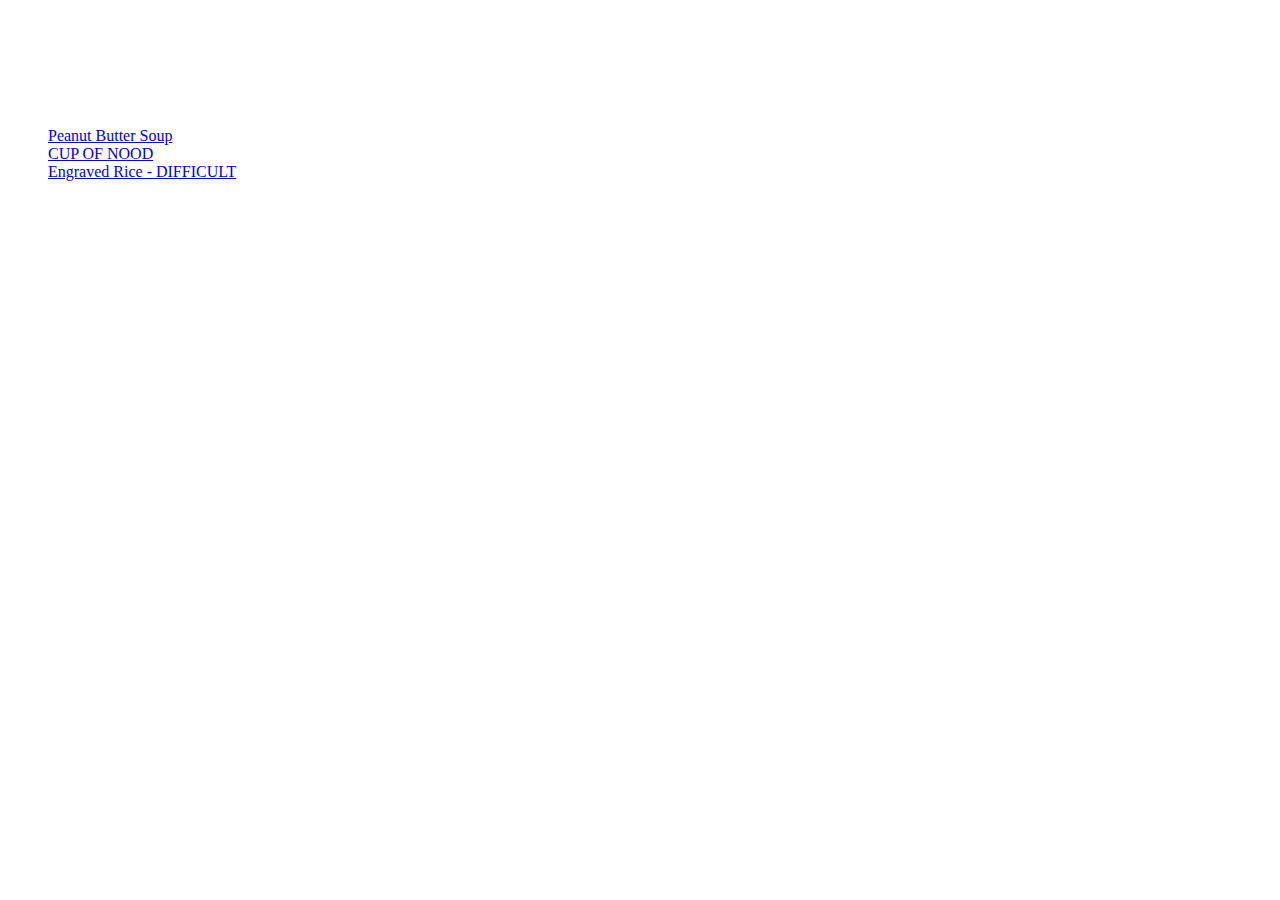
<file: index.html>
<!DOCTYPE html>
<html lang="en">
<head>
    <meta charset="UTF-8">
    <meta http-equiv="X-UA-Compatible" content="IE=edge">
    <meta name="viewport" content="width=device-width, initial-scale=1.0">
    <link rel="stylesheet" href="style.css">
    <title>Document</title>
</head>


<body>
    <h1> Odin Recipes 101 - WELCOME!</h1>
    <h2>Below is a list of our favorite recipes:</h2>
    <ol>
        <li><a href="recipes/PBS.html">Peanut Butter Soup </a></li>
        <li><a href="recipes/CUP.html">CUP OF NOOD</a></li>
        <li><a href="recipes/RICE.html">Engraved Rice - DIFFICULT</a></li>

    </ol>
</body>




</html>
</file>
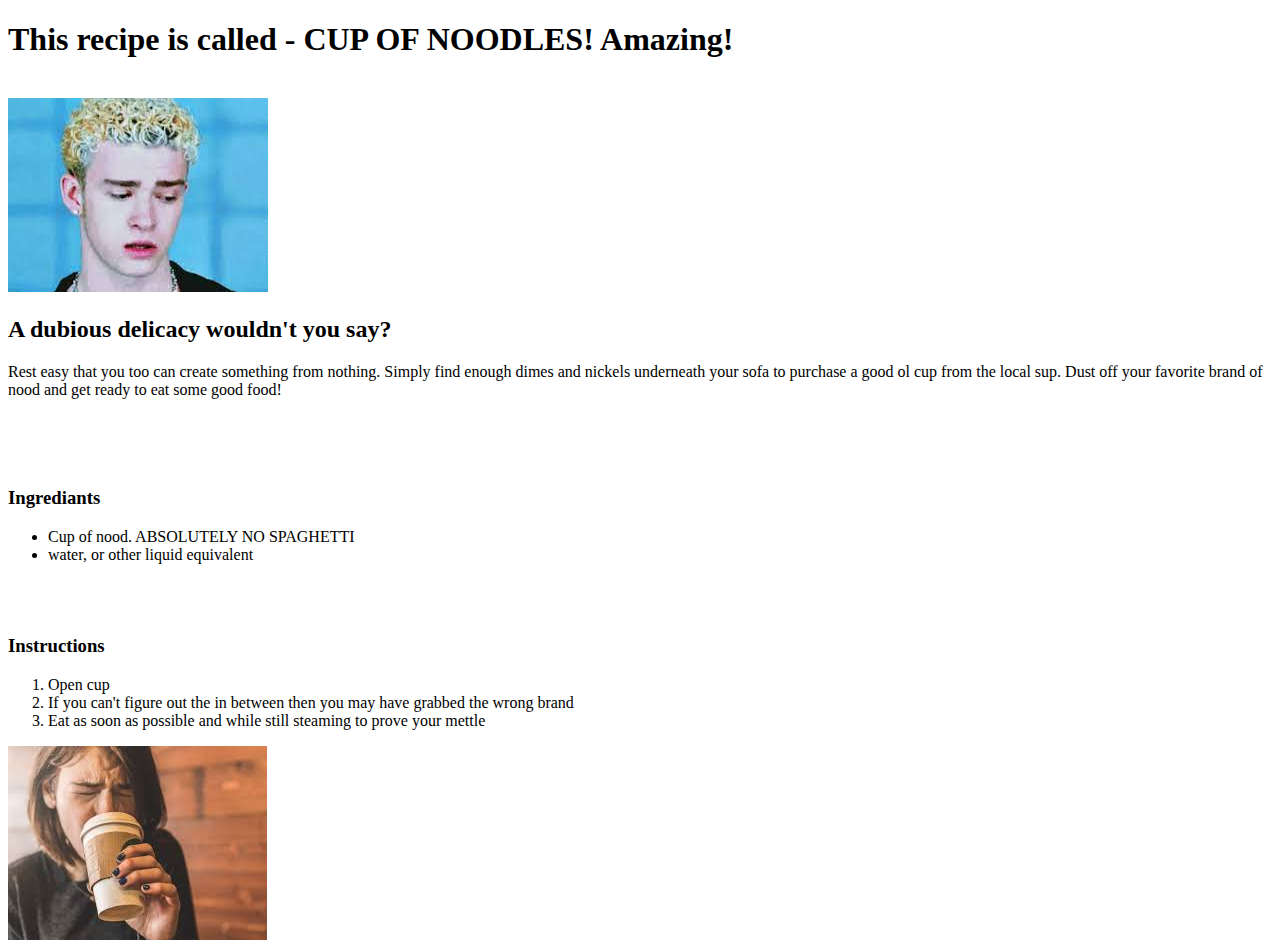
<file: recipes/CUP.html>
<!DOCTYPE html>
<html lang="en">
<head>
    <meta charset="UTF-8">
    <meta http-equiv="X-UA-Compatible" content="IE=edge">
    <meta name="viewport" content="width=device-width, initial-scale=1.0">
    <title>Document</title>
</head>


<body>
    <h1>This recipe is called - CUP OF NOODLES! Amazing!</h1>
</br>
<img src="images/JT.jpeg">
<h2>A dubious delicacy wouldn't you say?</h2>
<p>Rest easy that you too can create something from nothing. Simply find enough dimes and 
    nickels underneath your sofa to purchase a good ol cup from the local sup. Dust off 
    your favorite brand of nood and get ready to eat some good food!
</p>
</br>
</br>
</br>

<h3> Ingrediants</h3>
<ul>
    <li>Cup of nood. ABSOLUTELY NO SPAGHETTI</li>
    <li>water, or other liquid equivalent</li>
</ul>

</br>
</br>

<h3> Instructions</h3>
<ol>
    <li>Open cup</li>
    <li>If you can't figure out the in between then you may have grabbed the wrong brand</li>
    <li>Eat as soon as possible and while still steaming to prove your mettle</li>
</ol>
<img src="images/hotcup.jpeg">
</body>




</html>
</file>
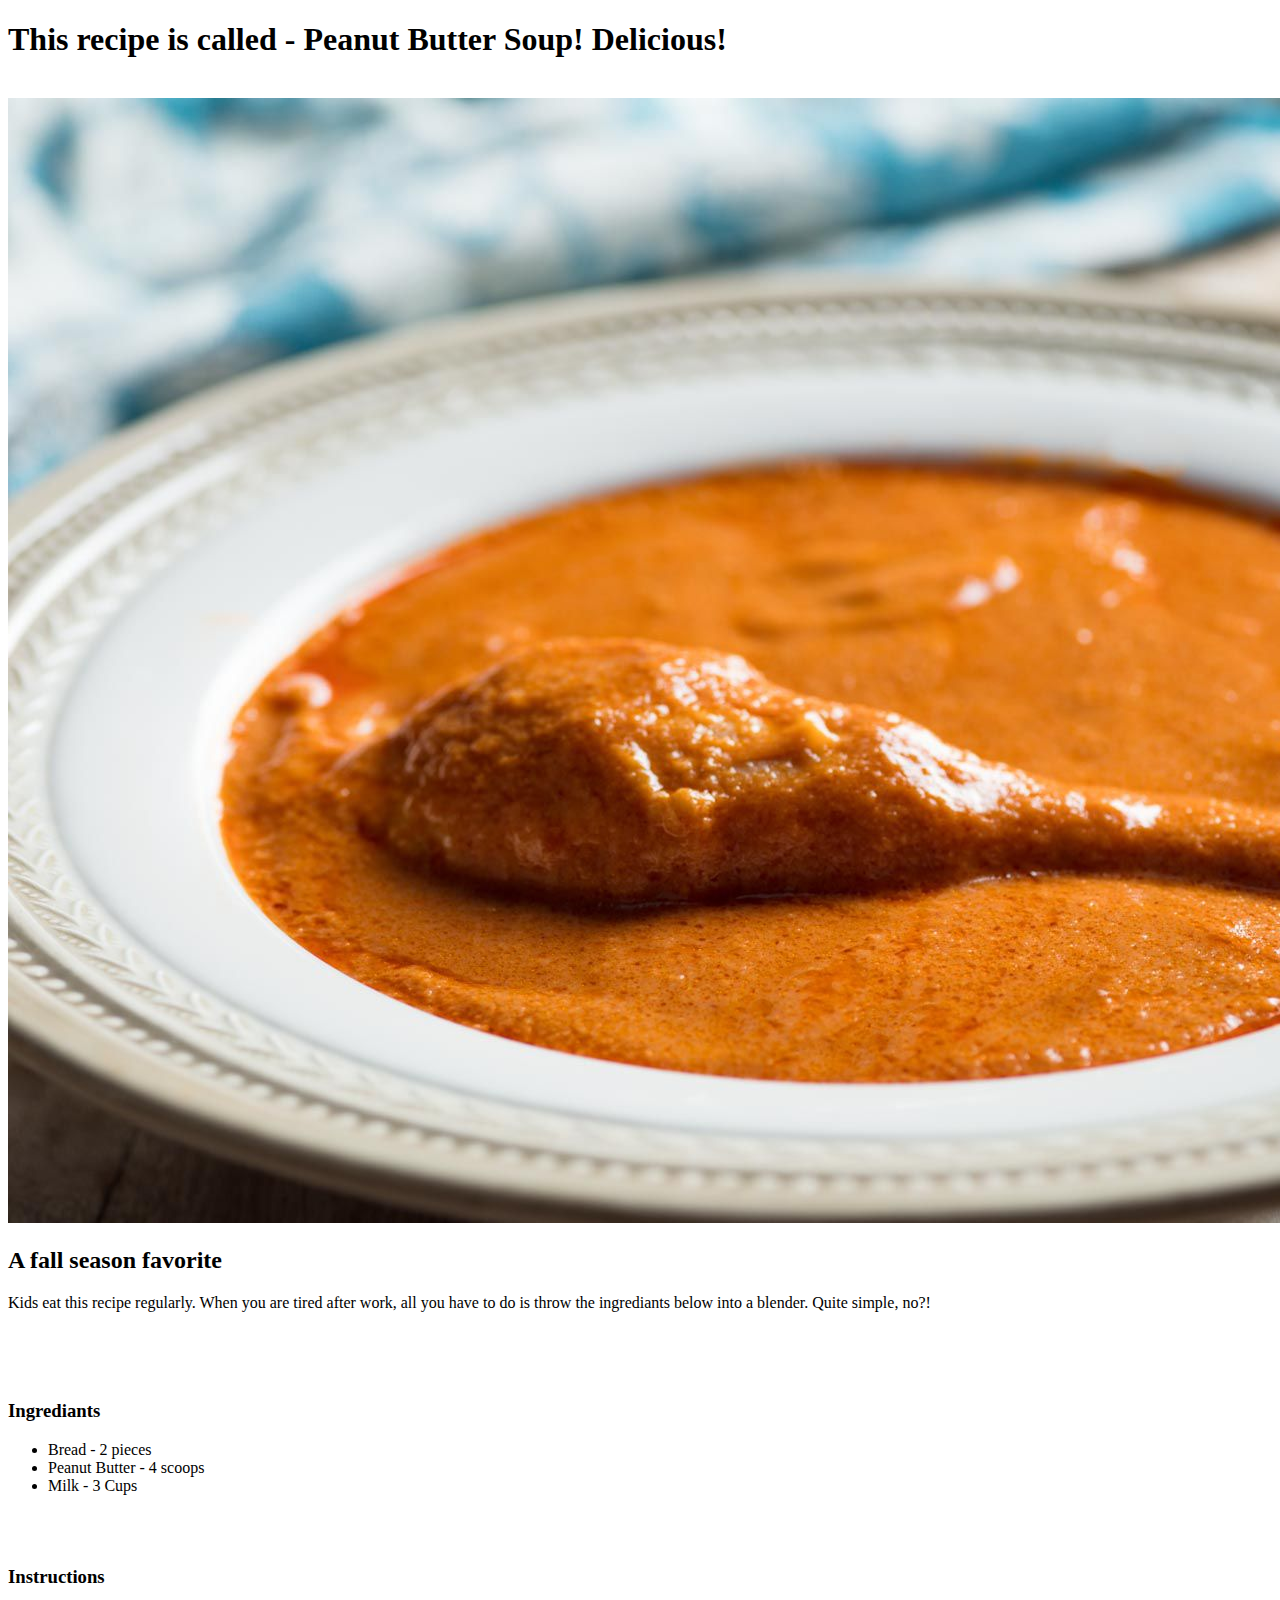
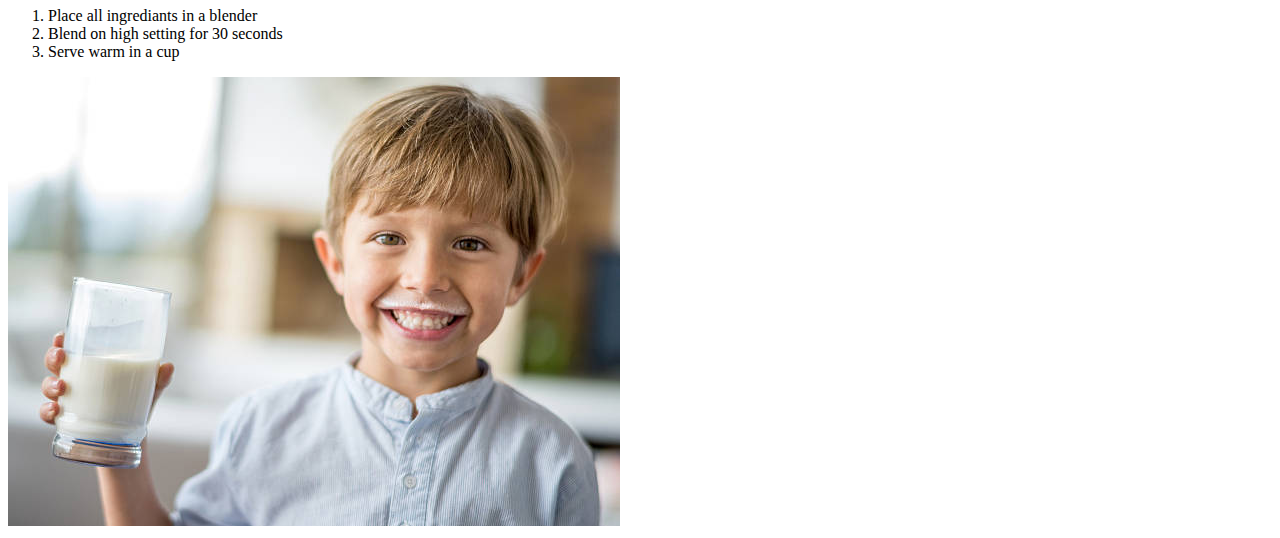
<file: recipes/PBS.html>
<!DOCTYPE html>
<html lang="en">
<head>
    <meta charset="UTF-8">
    <meta http-equiv="X-UA-Compatible" content="IE=edge">
    <meta name="viewport" content="width=device-width, initial-scale=1.0">
    <title>Document</title>
</head>


<body>
    <h1>This recipe is called - Peanut Butter Soup! Delicious!</h1>
</br>
<img src="images/pbs.jpeg">
<h2>A fall season favorite</h2>
<p>Kids eat this recipe regularly. When you are tired after work, all you have
    to do is throw the ingrediants below into a blender. Quite simple, no?!
</p>
</br>
</br>
</br>

<h3> Ingrediants</h3>
<ul>
    <li>Bread - 2 pieces</li>
    <li>Peanut Butter - 4 scoops</li>
    <li>Milk - 3 Cups</li>
</ul>

</br>
</br>

<h3> Instructions</h3>
<ol>
    <li>Place all ingrediants in a blender</li>
    <li>Blend on high setting for 30 seconds</li>
    <li>Serve warm in a cup</li>
</ol>
<img src="images/messy.jpg">
</body>




</html>
</file>
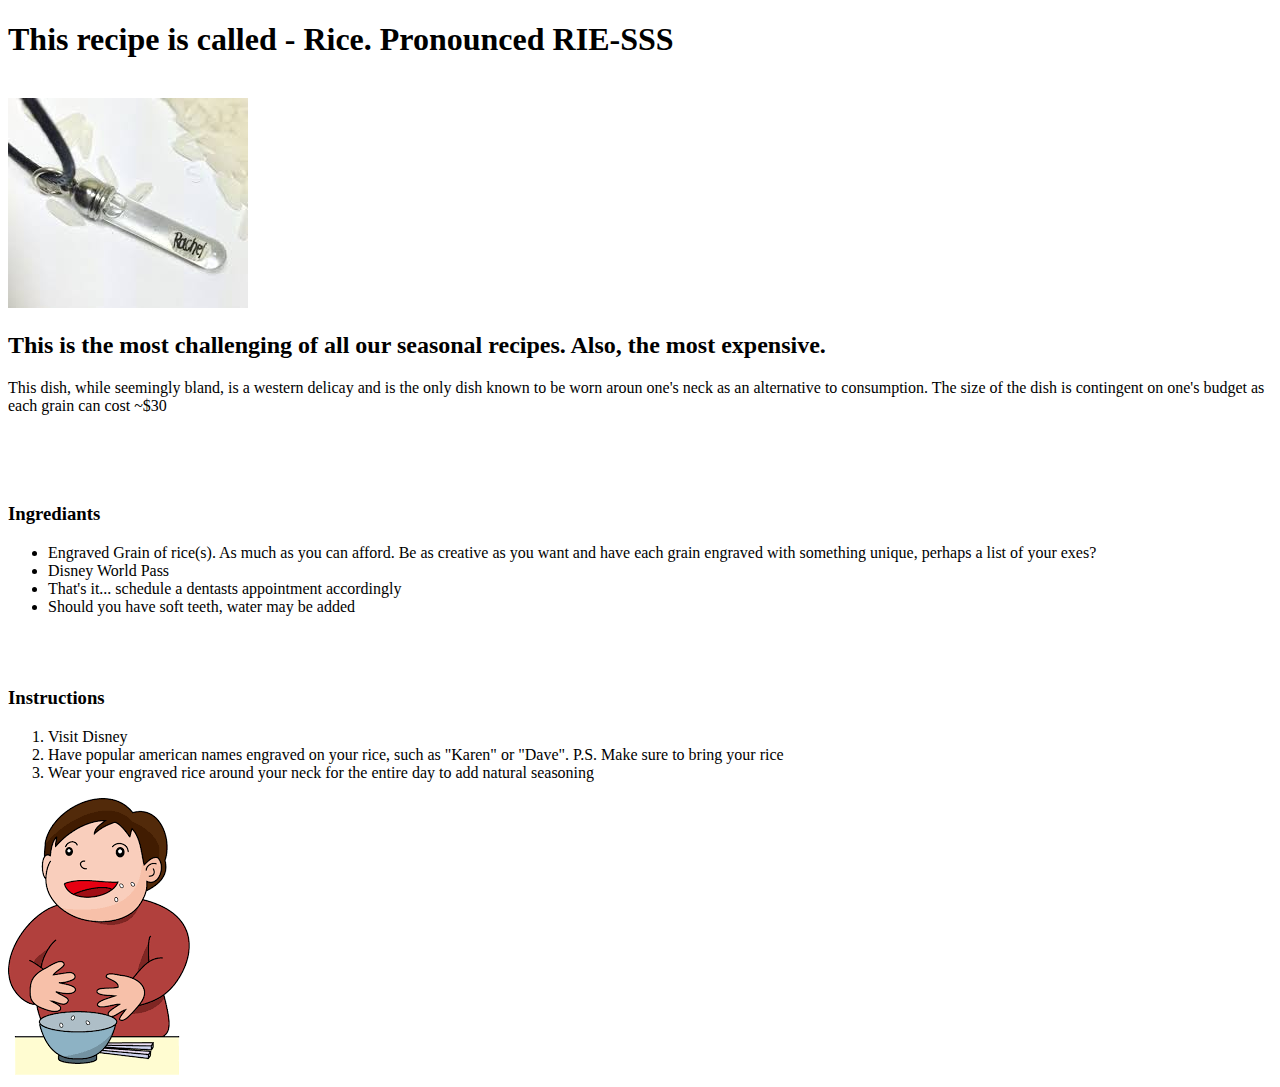
<file: recipes/RICE.html>
<!DOCTYPE html>
<html lang="en">
<head>
    <meta charset="UTF-8">
    <meta http-equiv="X-UA-Compatible" content="IE=edge">
    <meta name="viewport" content="width=device-width, initial-scale=1.0">
    <title>Document</title>
</head>


<body>
    <h1>This recipe is called - Rice. Pronounced RIE-SSS</h1>
</br>
<img src="images/RACHEL.jpeg">
<h2>This is the most challenging of all our seasonal recipes. Also, the most expensive.</h2>
<p>This dish, while seemingly bland, is a western delicay and is the only dish known to be worn 
    aroun one's neck as an alternative to consumption. The size of the dish is contingent on one's 
    budget as each grain can cost ~$30
</p>
</br>
</br>
</br>

<h3> Ingrediants</h3>
<ul>
    <li>Engraved Grain of rice(s). As much as you can afford. Be as creative as you want and have each grain engraved with something unique, perhaps a list of your exes?</li>
    <li>Disney World Pass </li>
    <li> That's it... schedule a dentasts appointment accordingly</li>
    <li>Should you have soft teeth, water may be added</li>
</ul>

</br>
</br>

<h3> Instructions</h3>
<ol>
    <li>Visit Disney</li>
    <li>Have popular american names engraved on your rice, such as "Karen" or "Dave". P.S. Make sure to bring your rice</li>
    <li>Wear your engraved rice around your neck for the entire day to add natural seasoning</li>
</ol>
<img src="images/full.png">
</body>




</html>
</file>
<file: style.css>
body {
    color : white;
}
</file>
